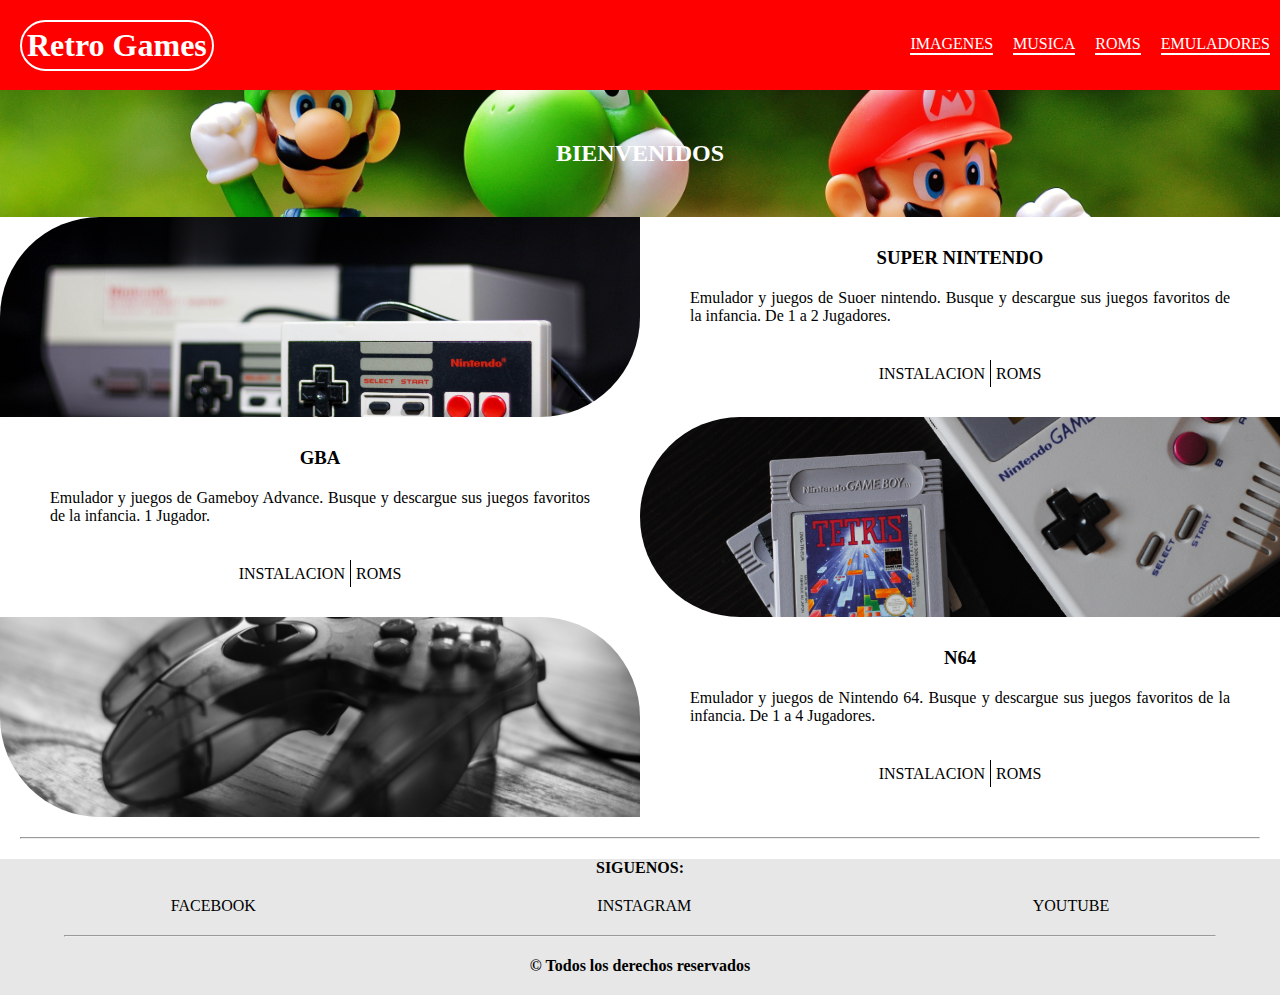
<file: index.html>
<!DOCTYPE html>
<html lang="es">

<head>
    <meta charset="UTF-8">
    <meta http-equiv="X-UA-Compatible" content="IE=edge">
    <meta name="viewport" content="width=device-width, initial-scale=1.0">
    <link rel="stylesheet" href="./css/style.css">
    <title>RETRO GAMES</title>
</head>

<body>
    <header>
        <nav>
            <a href="./index.html"><h1>Retro Games</h1></a>
            <ul class="menu-nav">
                <li><a href="./pages/imagenes.html">IMAGENES</a></li>
                <li><a href="./pages/musica.html">MUSICA</a></li>
                <li><a href="./pages/roms.html">ROMS</a></li>
                <li><a href="./pages/emuladores.html">EMULADORES</a></li>
            </ul>
        </nav>
        <div class="img-menu">
            <h2>BIENVENIDOS</h2>
        </div>
    </header>
    <main>
        <section class="cont super">
            <div class="img-super"></div>
            <div class="text-cont">
                <h3>SUPER NINTENDO</h3>
                <p>Emulador y juegos de Suoer nintendo. Busque y descargue sus juegos favoritos de la infancia. De 1 a 2 Jugadores.</p>
                <p><a class="link-install" href="./pages/emuladores.html">INSTALACION</a><a href="./pages/roms.html">ROMS</a></p>
            </div>
        </section>
        <section class="cont gba">
            <div class="text-cont">
                <h3>GBA</h3>
                <p>Emulador y juegos de Gameboy Advance. Busque y descargue sus juegos favoritos de la infancia. 1 Jugador.</p>
                <p><a class="link-install" href="./pages/emuladores.html">INSTALACION</a><a href="./pages/roms.html">ROMS</a></p>
            </div>
            <div class="img-gba"></div>
        </section>
        <section class="cont n64">
            <div class="img-n64"></div>
            <div class="text-cont">
                <h3>N64</h3>
                <p>Emulador y juegos de Nintendo 64. Busque y descargue sus juegos favoritos de la infancia. De 1 a 4 Jugadores.</p>
                <p><a class="link-install" href="./pages/emuladores.html">INSTALACION</a><a href="./pages/roms.html">ROMS</a></p>
            </div>
        </section>
    </main>
    <hr>
    <footer>
        
        <h4>SIGUENOS:</h4>
        <div class="redes">
            <a href="https://es-la.facebook.com/" target="_blank">FACEBOOK</a>
            <a href="https://www.instagram.com/" target="_blank">INSTAGRAM</a>
            <a href="https://www.youtube.com/" target="_blank">YOUTUBE</a>
        </div>
        <hr>
        <h4>© Todos los derechos reservados</h4>
    </footer>
</body>

</html>
</file>
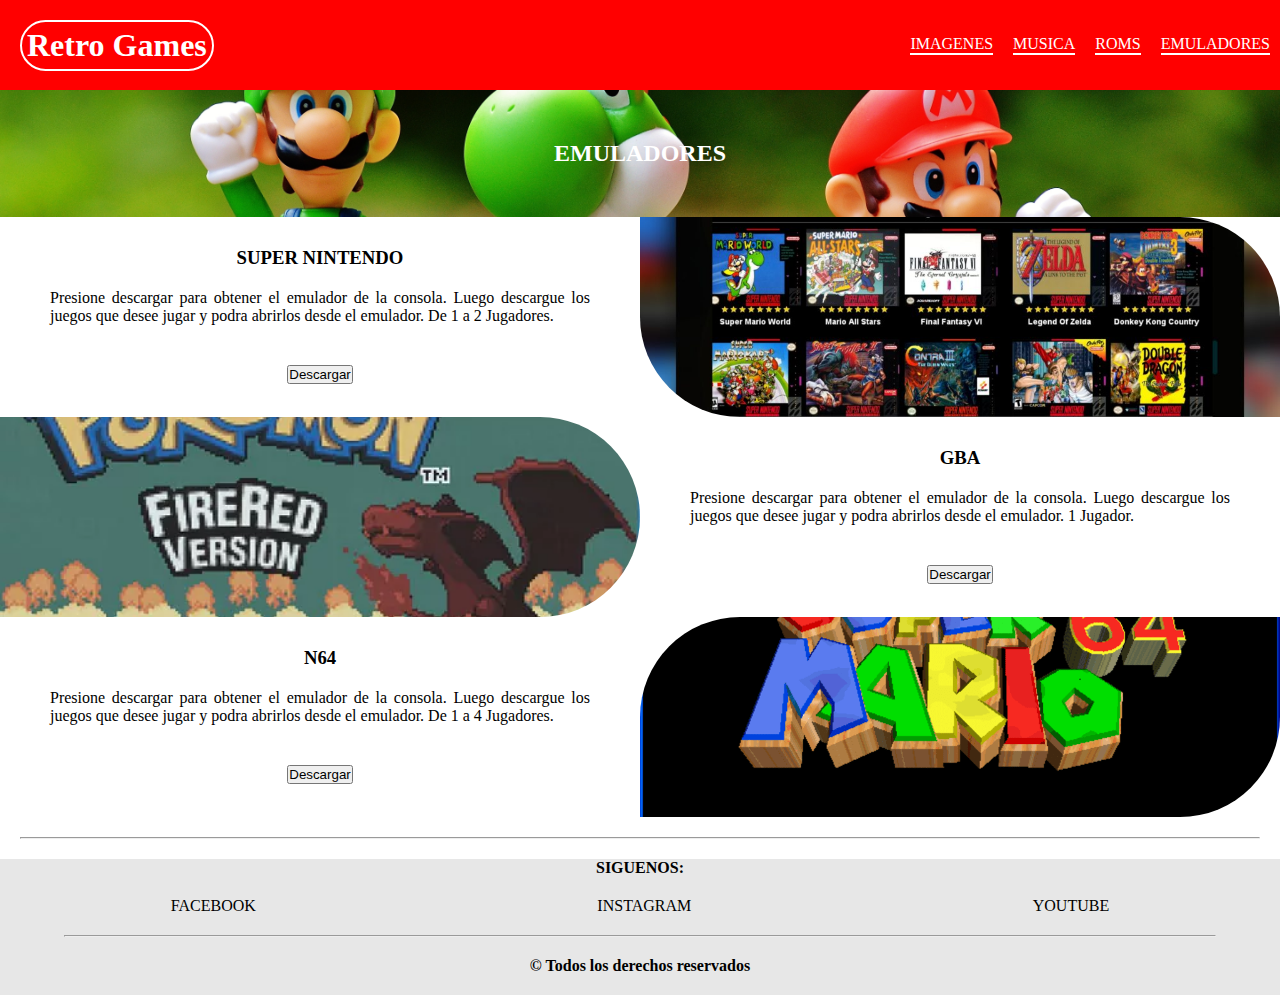
<file: pages/emuladores.html>
<!DOCTYPE html>
<html lang="es">

<head>
    <meta charset="UTF-8">
    <meta http-equiv="X-UA-Compatible" content="IE=edge">
    <meta name="viewport" content="width=device-width, initial-scale=1.0">
    <link rel="stylesheet" href="../css/style.css">
    <title>RETRO GAMES</title>
</head>

<body>
    <header>
        <nav>
            <a href="../index.html"><h1>Retro Games</h1></a>
            <ul class="menu-nav">
                <li><a href="../pages/imagenes.html">IMAGENES</a></li>
                <li><a href="../pages/musica.html">MUSICA</a></li>
                <li><a href="../pages/roms.html">ROMS</a></li>
                <li><a href="../pages/emuladores.html">EMULADORES</a></li>
            </ul>
        </nav>
        <div class="img-menu">
            <h2>EMULADORES</h2>
        </div>
    </header>
    <main>
        <section class="cont super">
            <div class="text-cont">
                <h3>SUPER NINTENDO</h3>
                <p>Presione descargar para obtener el emulador de la consola. Luego descargue los juegos que desee jugar y podra abrirlos desde el emulador. De 1 a 2 Jugadores.</p>
                <p><button>Descargar</button></p>
            </div>
            <div class="img-super-b"></div>
        </section>
        <section class="cont gba">
            <div class="img-gba-b"></div>
            <div class="text-cont">
                <h3>GBA</h3>
                <p>Presione descargar para obtener el emulador de la consola. Luego descargue los juegos que desee jugar y podra abrirlos desde el emulador. 1 Jugador.</p>
                <p><button>Descargar</button></p>
            </div>            
        </section>
        <section class="cont n64">            
            <div class="text-cont">
                <h3>N64</h3>
                <p>Presione descargar para obtener el emulador de la consola. Luego descargue los juegos que desee jugar y podra abrirlos desde el emulador. De 1 a 4 Jugadores.</p>
                <p><button>Descargar</button></p>
            </div>
            <div class="img-n64-b"></div>
        </section>
    </main>
    <hr>
    <footer>
        
        <h4>SIGUENOS:</h4>
        <div class="redes">
            <a href="https://es-la.facebook.com/" target="_blank">FACEBOOK</a>
            <a href="https://www.instagram.com/" target="_blank">INSTAGRAM</a>
            <a href="https://www.youtube.com/" target="_blank">YOUTUBE</a>
        </div>
        <hr>
        <h4>© Todos los derechos reservados</h4>
    </footer>
</body>

</html>
</file>
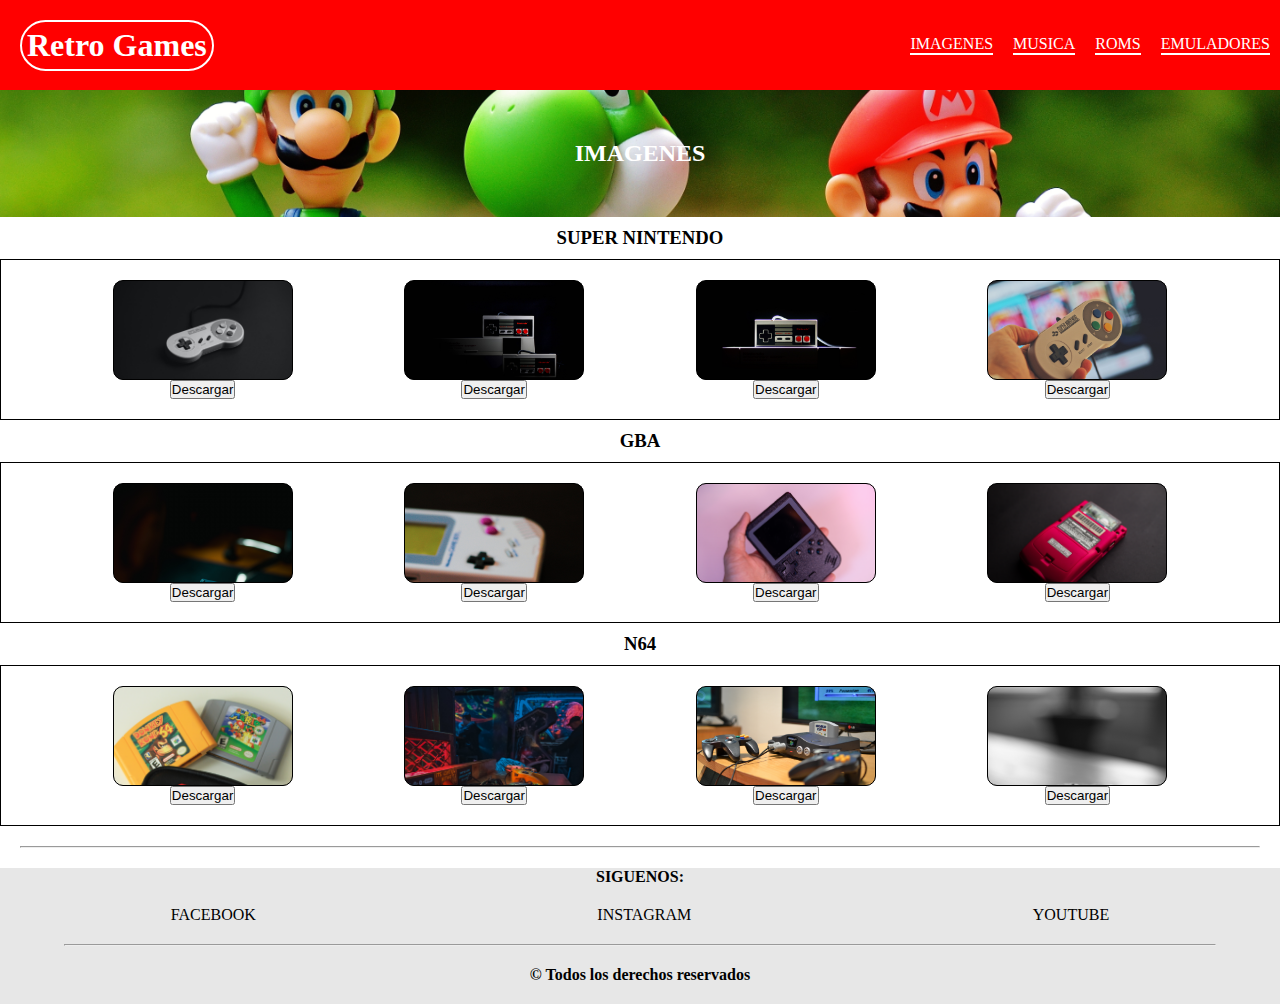
<file: pages/imagenes.html>
<!DOCTYPE html>
<html lang="es">

<head>
    <meta charset="UTF-8">
    <meta http-equiv="X-UA-Compatible" content="IE=edge">
    <meta name="viewport" content="width=device-width, initial-scale=1.0">
    <link rel="stylesheet" href="../css/style.css">
    <title>RETRO GAMES</title>
</head>

<body>
    <header>
        <nav>
            <a href="../index.html"><h1>Retro Games</h1></a>
            <ul class="menu-nav">
                <li><a href="../pages/imagenes.html">IMAGENES</a></li>
                <li><a href="../pages/musica.html">MUSICA</a></li>
                <li><a href="../pages/roms.html">ROMS</a></li>
                <li><a href="../pages/emuladores.html">EMULADORES</a></li>
            </ul>
        </nav>
        <div class="img-menu">
            <h2>IMAGENES</h2>
        </div>
    </header>
    <main>
        <section class="cont-img">
            <h3>SUPER NINTENDO</h3>
            <article class="super-img descarga-img">
                <div class="imagen">
                    <a href="../img/super1.jpg" target="_blank"><div class="img-super1a fondo"></div></a>
                    <button>Descargar</button>
                </div>
                <div class="imagen">
                    <a href="../img/super2.jpg" target="_blank"><div class="img-super2a fondo"></div></a>
                    <button>Descargar</button>
                </div>
                <div class="imagen">
                    <a href="../img/super3.jpg" target="_blank"><div class="img-super3a fondo"></div></a>
                    <button>Descargar</button>
                </div>
                <div class="imagen">
                    <a href="../img/super4.jpg" target="_blank"><div class="img-super4a fondo"></div></a>
                    <button>Descargar</button>
                </div>
            </article>
        </section>
        <section class="cont-img">
            <h3>GBA</h3>
            <article class="gba-img descarga-img">
                <div class="imagen">
                    <a href="../img/gba1.jpg" target="_blank"><div class="img-gba1a fondo"></div></a>
                    <button>Descargar</button>
                </div>
                <div class="imagen">
                    <a href="../img/gba2.jpg" target="_blank"><div class="img-gba2a fondo"></div></a>
                    <button>Descargar</button>
                </div>
                <div class="imagen">
                    <a href="../img/gba3.jpg" target="_blank"><div class="img-gba3a fondo"></div></a>
                    <button>Descargar</button>
                </div>
                <div class="imagen">
                    <a href="../img/gba4.jpg" target="_blank"><div class="img-gba4a fondo"></div></a>
                    <button>Descargar</button>
                </div>
            </article>
        </section>
        <section class="cont-img">
            <h3>N64</h3>
            <article class="n64-img descarga-img">
                <div class="imagen">
                    <a href="../img/n1.jpg" target="_blank"><div class="img-n641a fondo"></div></a>
                    <button>Descargar</button>
                </div>
                <div class="imagen">
                    <a href="../img/n2.jpg" target="_blank"><div class="img-n642a fondo"></div></a>
                    <button>Descargar</button>
                </div>
                <div class="imagen">
                    <a href="../img/n3.jpg" target="_blank"><div class="img-n643a fondo"></div></a>
                    <button>Descargar</button>
                </div>
                <div class="imagen">
                    <a href="../img/n4.jpg" target="_blank"><div class="img-n644a fondo"></div></a>
                    <button>Descargar</button>
                </div>
            </article>
        </section>
    </main>
    <hr>
    <footer>
        
        <h4>SIGUENOS:</h4>
        <div class="redes">
            <a href="https://es-la.facebook.com/" target="_blank">FACEBOOK</a>
            <a href="https://www.instagram.com/" target="_blank">INSTAGRAM</a>
            <a href="https://www.youtube.com/" target="_blank">YOUTUBE</a>
        </div>
        <hr>
        <h4>© Todos los derechos reservados</h4>
    </footer>
</body>

</html>
</file>
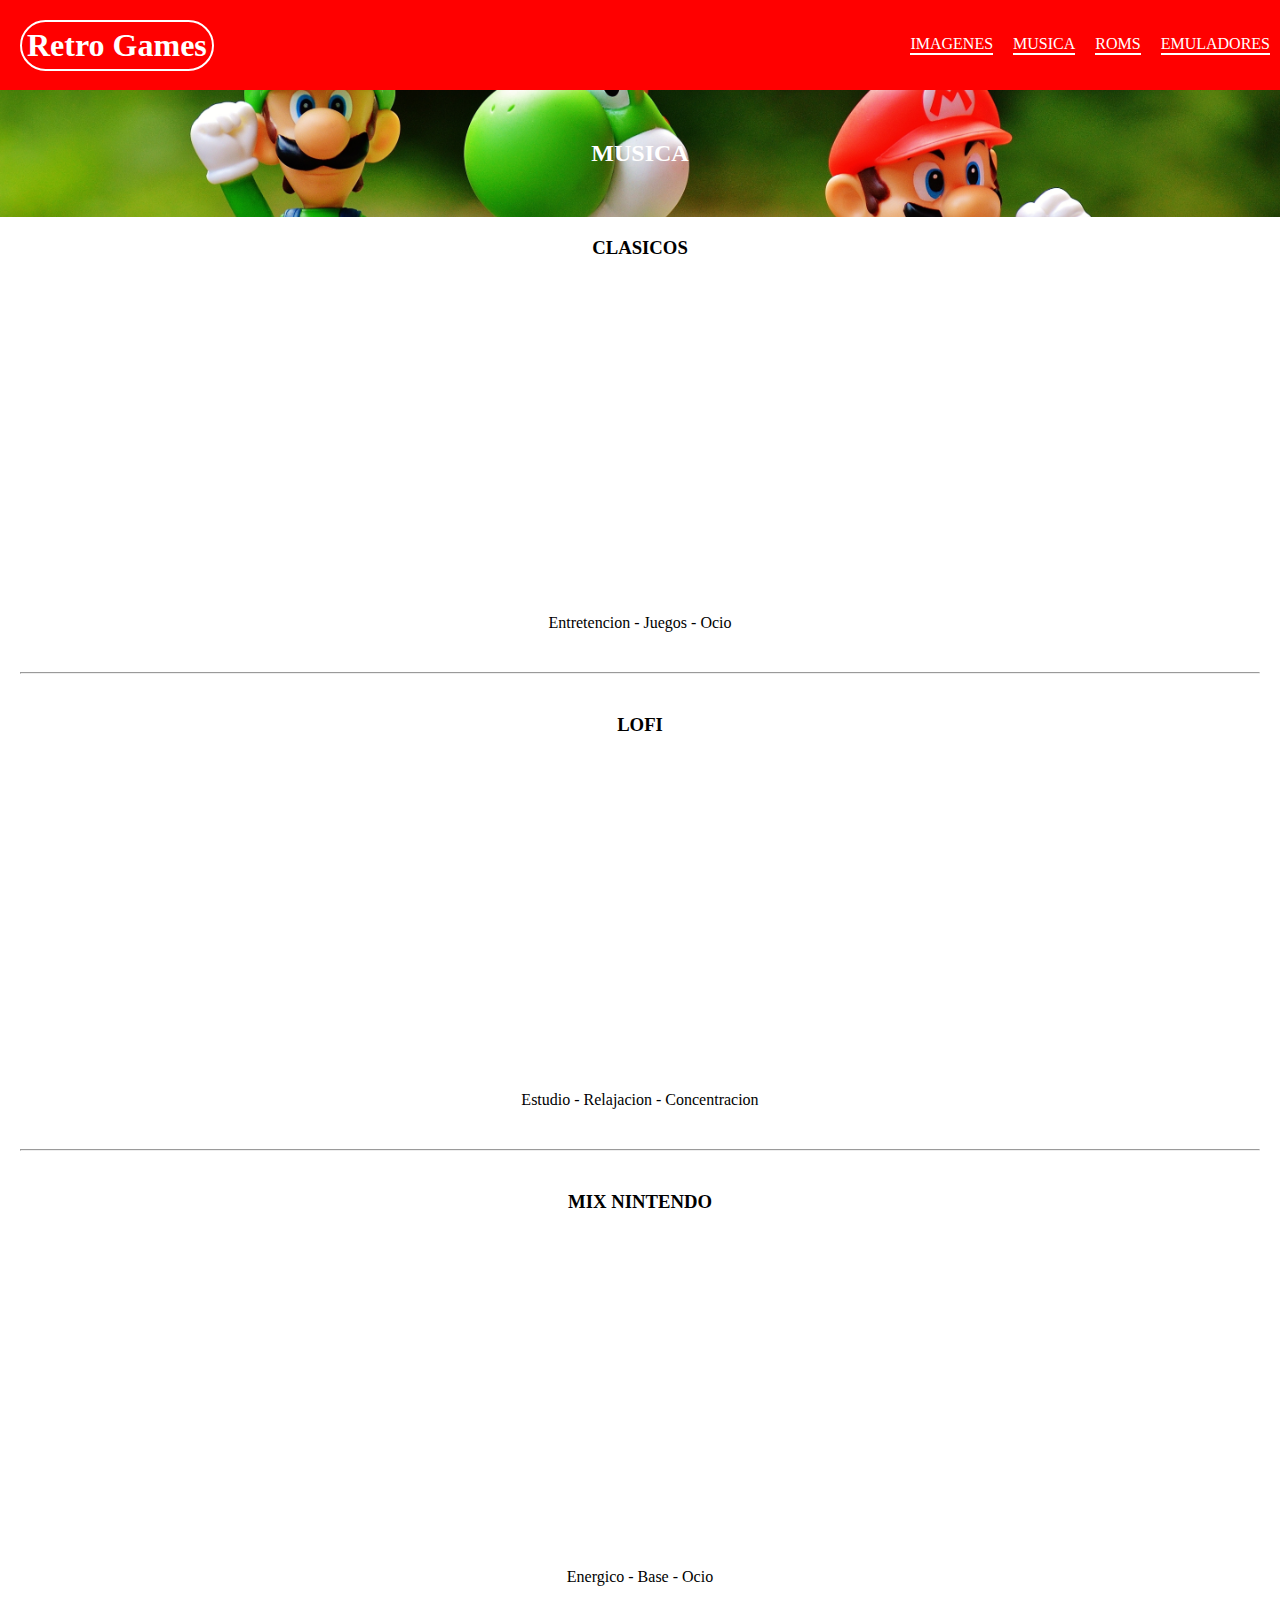
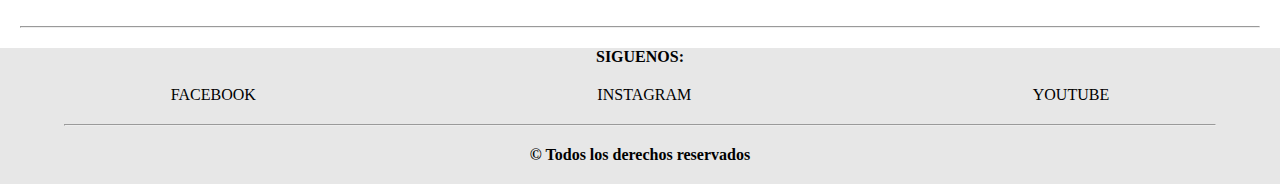
<file: pages/musica.html>
<!DOCTYPE html>
<html lang="es">

<head>
    <meta charset="UTF-8">
    <meta http-equiv="X-UA-Compatible" content="IE=edge">
    <meta name="viewport" content="width=device-width, initial-scale=1.0">
    <link rel="stylesheet" href="../css/style.css">
    <title>RETRO GAMES</title>
</head>

<body>
    <header>
        <nav>
            <a href="../index.html"><h1>Retro Games</h1></a>
            <ul class="menu-nav">
                <li><a href="../pages/imagenes.html">IMAGENES</a></li>
                <li><a href="../pages/musica.html">MUSICA</a></li>
                <li><a href="../pages/roms.html">ROMS</a></li>
                <li><a href="../pages/emuladores.html">EMULADORES</a></li>
            </ul>
        </nav>
        <div class="img-menu">
            <h2>MUSICA</h2>
        </div>
    </header>
    <main>
        <section class="cont-vids">            
            <article class="art-classic art-content">
                <h3>CLASICOS</h3>
                <iframe width="560" height="315" src="https://www.youtube.com/embed/xiNayufZUCc" title="YouTube video player" frameborder="0" allow="accelerometer; autoplay; clipboard-write; encrypted-media; gyroscope; picture-in-picture; web-share" allowfullscreen></iframe>
                <p>Entretencion - Juegos - Ocio</p>
            </article>
            <hr>
            <article class="art-lofi art-content">
                <h3>LOFI</h3>
                <iframe width="560" height="315" src="https://www.youtube.com/embed/5jaT_8hy3Vg" title="YouTube video player" frameborder="0" allow="accelerometer; autoplay; clipboard-write; encrypted-media; gyroscope; picture-in-picture; web-share" allowfullscreen></iframe>
                <p>Estudio - Relajacion - Concentracion</p>
            </article>
            <hr>
            <article class="art-mix art-content">
                <h3>MIX NINTENDO</h3>
                <iframe width="560" height="315" src="https://www.youtube.com/embed/mMMRGJCFsQE" title="YouTube video player" frameborder="0" allow="accelerometer; autoplay; clipboard-write; encrypted-media; gyroscope; picture-in-picture; web-share" allowfullscreen></iframe>
                <p>Energico - Base - Ocio</p>
            </article>
        </section>
    </main>
    <hr>
    <footer>
        
        <h4>SIGUENOS:</h4>
        <div class="redes">
            <a href="https://es-la.facebook.com/" target="_blank">FACEBOOK</a>
            <a href="https://www.instagram.com/" target="_blank">INSTAGRAM</a>
            <a href="https://www.youtube.com/" target="_blank">YOUTUBE</a>
        </div>
        <hr>
        <h4>© Todos los derechos reservados</h4>
    </footer>
</body>

</html>
</file>
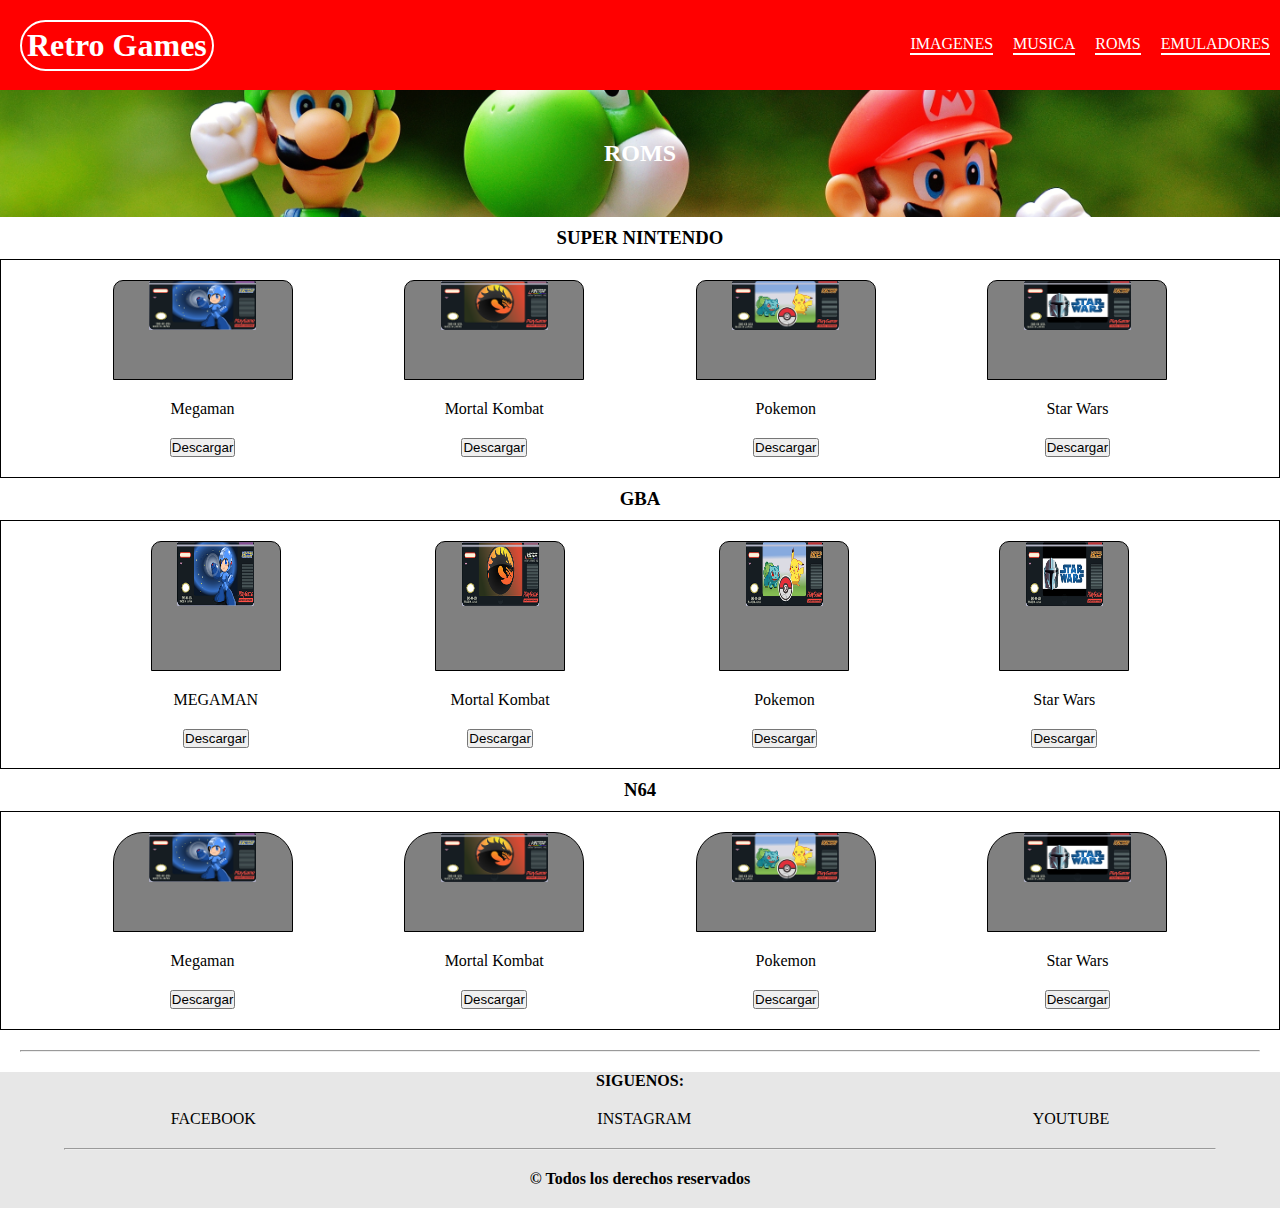
<file: pages/roms.html>
<!DOCTYPE html>
<html lang="es">

<head>
    <meta charset="UTF-8">
    <meta http-equiv="X-UA-Compatible" content="IE=edge">
    <meta name="viewport" content="width=device-width, initial-scale=1.0">
    <link rel="stylesheet" href="../css/style.css">
    <title>RETRO GAMES</title>
</head>

<body>
    <header>
        <nav>
            <a href="../index.html"><h1>Retro Games</h1></a>
            <ul class="menu-nav">
                <li><a href="../pages/imagenes.html">IMAGENES</a></li>
                <li><a href="../pages/musica.html">MUSICA</a></li>
                <li><a href="../pages/roms.html">ROMS</a></li>
                <li><a href="../pages/emuladores.html">EMULADORES</a></li>
            </ul>
        </nav>
        <div class="img-menu">
            <h2>ROMS</h2>
        </div>
    </header>
    <main>
        <section class="cont-rom">
            <h3>SUPER NINTENDO</h3>
            <article class="super-rom descarga-rom">
                <div class="cassette">
                    <div class="img-super1 cassette-super"></div>
                    <p>Megaman</p>
                    <button>Descargar</button>
                </div>
                <div class="cassette">
                    <div class="img-super2 cassette-super"></div>
                    <p>Mortal Kombat</p>
                    <button>Descargar</button>
                </div>
                <div class="cassette">
                    <div class="img-super3 cassette-super"></div>
                    <p>Pokemon</p>
                    <button>Descargar</button>
                </div>
                <div class="cassette">
                    <div class="img-super4 cassette-super"></div>
                    <p>Star Wars</p>
                    <button>Descargar</button>
                </div>
            </article>
        </section>
        <section class="cont-rom">
            <h3>GBA</h3>
            <article class="gba-rom descarga-rom">
                <div class="cassette">
                    <div class="img-gba1 cassette-gba"></div>
                    <p>MEGAMAN</p>
                    <button>Descargar</button>
                </div>
                <div class="cassette">
                    <div class="img-gba2 cassette-gba"></div>
                    <p>Mortal Kombat</p>
                    <button>Descargar</button>
                </div>
                <div class="cassette">
                    <div class="img-gba3 cassette-gba"></div>
                    <p>Pokemon</p>
                    <button>Descargar</button>
                </div>
                <div class="cassette">
                    <div class="img-gba4 cassette-gba"></div>
                    <p>Star Wars</p>
                    <button>Descargar</button>
                </div>
            </article>
        </section>
        <section class="cont-rom">
            <h3>N64</h3>
            <article class="n64-rom descarga-rom">
                <div class="cassette">
                    <div class="img-n641 cassette-n64"></div>
                    <p>Megaman</p>
                    <button>Descargar</button>
                </div>
                <div class="cassette">
                    <div class="img-n642 cassette-n64"></div>
                    <p>Mortal Kombat</p>
                    <button>Descargar</button>
                </div>
                <div class="cassette">
                    <div class="img-n643 cassette-n64"></div>
                    <p>Pokemon</p>
                    <button>Descargar</button>
                </div>
                <div class="cassette">
                    <div class="img-n644 cassette-n64"></div>
                    <p>Star Wars</p>
                    <button>Descargar</button>
                </div>
            </article>
        </section>
    </main>
    <hr>
    <footer>
        
        <h4>SIGUENOS:</h4>
        <div class="redes">
            <a href="https://es-la.facebook.com/" target="_blank">FACEBOOK</a>
            <a href="https://www.instagram.com/" target="_blank">INSTAGRAM</a>
            <a href="https://www.youtube.com/" target="_blank">YOUTUBE</a>
        </div>
        <hr>
        <h4>© Todos los derechos reservados</h4>
    </footer>
</body>

</html>
</file>
<file: css/style.css>
*{
    box-sizing: border-box;
    margin: 0;
    padding: 0;
}
ul, ol{
    list-style:none;
}
.nav-list a{
    text-decoration:none;
    color: white;
}
img{
    width: 100%;
}
a{
    text-decoration: none;
    color: white;
}
hr{
    margin: 20px;
}

/************HEADER**************/
header{
}
nav{
    background-color: red;
    display: flex;
    flex-direction: row;
    width: 100%;
    height: 90px;
    justify-content: space-between;
    align-items: center;
}
h1{
    margin: 20px;
    font-size: 2rem;
    color: white;
    border: 2px solid white;
    border-radius: 30px;
    padding: 5px;
}
ul{
    display: flex;
    font-size: 1rem;
}
ul li{
    margin: 10px;
    border-bottom: 2px solid white;
}
.img-menu{
    width: 100%;
    background-image: url('../img/bienvenida2.jpg');
    background-color: black;
    background-position-y: 30%;
    background-size: 100%;
    background-repeat: no-repeat;padding: 50px;
}
h2{
    text-align: center;
    color: white;
}
/**********MAIN*****************/
.cont{
    display: flex;
    width: 100%;
    height: 200px;
}
.cont a{
    color: black;
    padding: 5px;
}
.link-install{
    border-right: solid 1px black;
}
.text-cont{
    width: 50%;
    height: 100%;
    padding: 30px;
    display: flex;
    align-items: center;
    justify-content:space-between;
    flex-direction: column;
}
.text-cont p{
    text-align: justify;
}
.img-super{
    background-image: url('../img/super.jpg');
    background-size: 100%;
    background-position-y: center;
    background-repeat: no-repeat;
    background-color: black;
    border-top-left-radius: 100px ;
    border-bottom-right-radius: 100px;
    width: 50%;
    height: 100%;
}
.img-gba{
    background-image: url('../img/gba.jpg');
    background-size: 100%;
    background-position-y: center;
    background-repeat: no-repeat;
    background-color: black;
    border-top-left-radius: 100px ;
    border-bottom-left-radius: 100px;
    width: 50%;
    height: 100%;
}
.img-n64{
    background-image: url('../img/n64b.jpg');
    background-size: 100%;
    background-position-y:65%;
    background-repeat: no-repeat;
    background-color: black;
    border-top-right-radius: 100px ;
    border-bottom-left-radius: 100px;
    width: 50%;
    height: 100%;
}
/**********FOOTER***************/
footer hr{
    width: 90%;
}
footer{
    display: flex;
    width: 100%;
    flex-direction: column;
    align-items: center;
    background-color: rgb(231, 231, 231);
}
h4{
    margin-bottom: 20px;
}
.redes{
    display: flex;
    width: 100%;
    justify-content:space-around;
}
.redes a{
    display: flex;
    justify-content: space-around;
    color: black;
}

/*******************************************EMULADORES*/

.img-super-b{
    background-image: url('../img/emusuper.jpg');
    background-size: 100%;
    background-position-y: center;
    background-repeat: no-repeat;
    background-color: black;
    border-top-right-radius: 100px ;
    border-bottom-left-radius: 100px;
    width: 50%;
    height: 100%;
}
.img-gba-b{
    background-image: url('../img/emugba.webp');
    background-size: 100%;
    background-position-y: center;
    background-repeat: no-repeat;
    background-color: black;
    border-top-right-radius: 100px ;
    border-bottom-right-radius: 100px;
    width: 50%;
    height: 100%;
}
.img-n64-b{
    background-image: url('../img/emu64.webp');
    background-size: 100%;
    background-position-y:65%;
    background-repeat: no-repeat;
    background-color: black;
    border-top-left-radius: 100px ;
    border-bottom-right-radius: 100px;
    width: 50%;
    height: 100%;
}

/*******************************************ROMS*/

.cont-rom h3{
    text-align: center;
    margin: 10px;
}
.cont-rom{
    width: 100%;
    align-items: center;
}
.descarga-rom{
    width: 100%;
    border: solid 1px black;
    display: flex;
    flex-wrap: wrap;
    justify-content: space-evenly;
    padding-top: 20px;
    padding-bottom: 20px;
}
.cassette{
    display:flex;
    flex-direction: column;  
    align-items: center;
}
.cassette-super{
    border: 1px solid black;
    width: 180px;
    height: 100px;
    border-top-left-radius: 10px;
    border-top-right-radius: 10px;
    background-size: 60% 50%;
    background-repeat: no-repeat;
    background-position: center 0%;
    background-color: gray;
}
.cassette-gba{
    border: 1px solid black;
    width: 130px;
    height: 130px;
    border-top-left-radius: 10px;
    border-top-right-radius: 10px;
    background-size: 60% 50%;
    background-repeat: no-repeat;
    background-position: center 0%;
    background-color: gray;
}
.cassette-n64{
    border: 1px solid black;
    border-top-left-radius: 30px;
    border-top-right-radius: 30px;
    width: 180px;
    height: 100px;
    background-size: 60% 50%;
    background-repeat: no-repeat;
    background-position: center 0%;
    background-color: gray;
}
/*****imagenes ROMS****/
.img-super1{
    background-image: url('../img/megaman.png');
}.img-super2{
    background-image: url('../img/mk.png');
}.img-super3{
    background-image: url('../img/pokemon.png');
}.img-super4{
    background-image: url('../img/starwars.png');
}
.img-gba1{
    background-image: url('../img/megaman.png');
}.img-gba2{
    background-image: url('../img/mk.png');
}.img-gba3{
    background-image: url('../img/pokemon.png');
}.img-gba4{
    background-image: url('../img/starwars.png');
}
.img-n641{
    background-image: url('../img/megaman.png');
}.img-n642{
    background-image: url('../img/mk.png');
}.img-n643{
    background-image: url('../img/pokemon.png');
}.img-n644{
    background-image: url('../img/starwars.png');
}

/*******************************************MUSICA*/
iframe{
    border-radius: 30px;
}
.art-content{
    width: 100%;
    display: flex;
    flex-direction: column;
    align-items: center;
}
.art-content h3, p{
    margin: 20px;
}

/*******************************************IMAGENES*/

.cont-img h3{
    text-align: center;
    margin: 10px;
}
.cont-img{
    width: 100%;
    align-items: center;
}
.descarga-img{
    width: 100%;
    border: solid 1px black;
    display: flex;
    flex-wrap: wrap;
    justify-content: space-evenly;
    padding-top: 20px;
    padding-bottom: 20px;
}
.imagen{
    display:flex;
    flex-direction: column;  
    align-items: center;
}
.fondo{
    border: 1px solid black;
    width: 180px;
    height: 100px;
    border-radius: 10px;
    background-size: 100%;
    background-repeat: no-repeat;
    background-color: black;
}
.img-super1a{
    background-image: url('../img/super1.jpg');
}.img-super2a{
    background-image: url('../img/super2.jpg');
}.img-super3a{
    background-image: url('../img/super3.jpg');
}.img-super4a{
    background-image: url('../img/super4.jpg');
}
.img-gba1a{
    background-image: url('../img/gba1.jpg');
}.img-gba2a{
    background-image: url('../img/gba2.jpg');
}.img-gba3a{
    background-image: url('../img/gba3.jpg');
}.img-gba4a{
    background-image: url('../img/gba4.jpg');
}
.img-n641a{
    background-image: url('../img/n1.jpg');
}.img-n642a{
    background-image: url('../img/n2.jpg');
}.img-n643a{
    background-image: url('../img/n3.jpg');
}.img-n644a{
    background-image: url('../img/n4.jpg');
}
</file>
